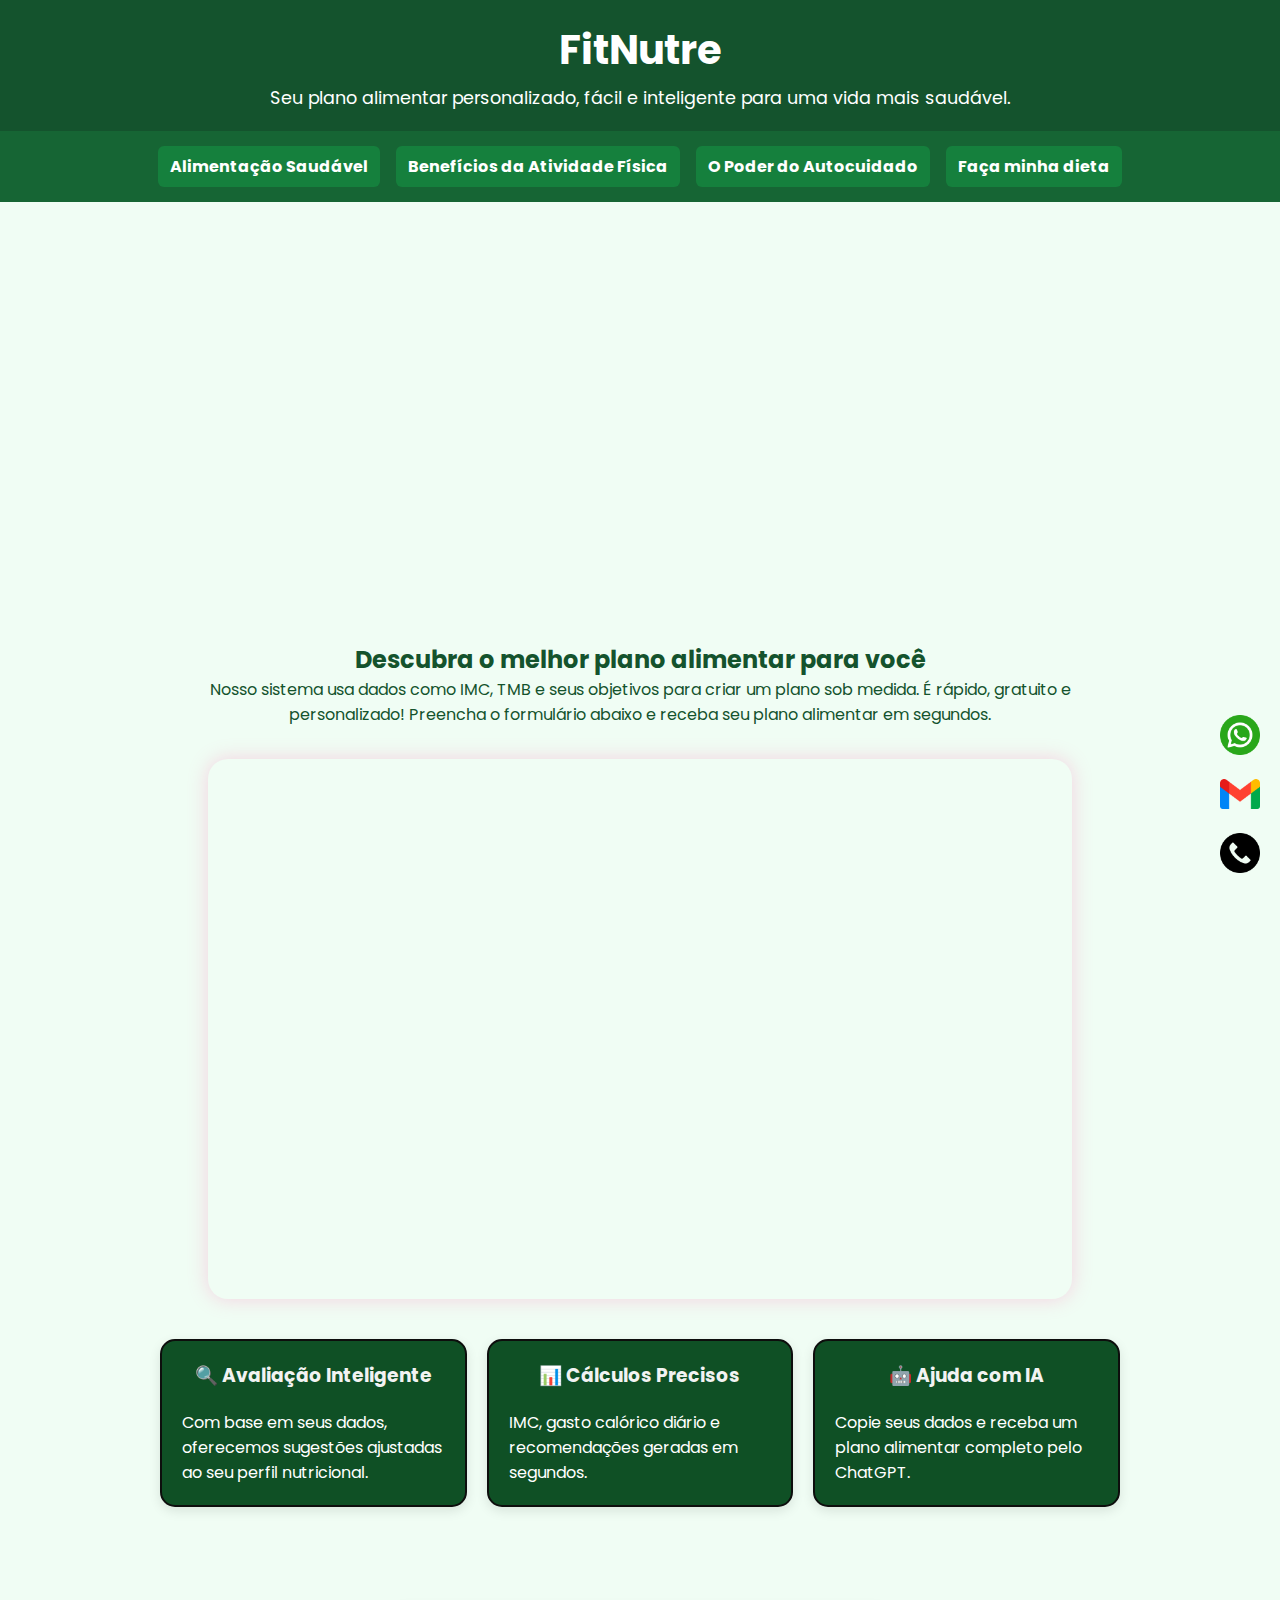
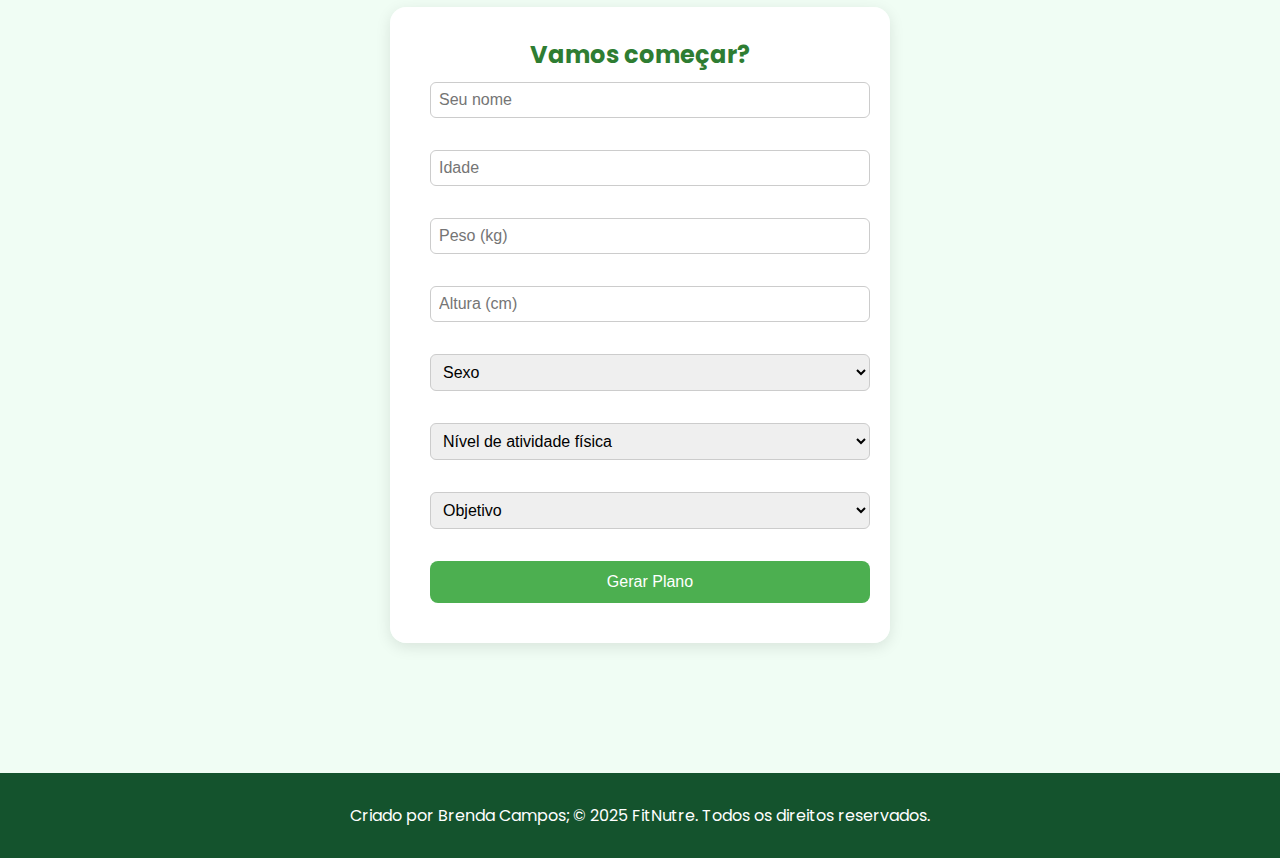
<file: index.html>
<!DOCTYPE html>
<html lang="pt-BR">
<head>
  <meta charset="UTF-8" />
  <meta name="viewport" content="width=device-width, initial-scale=1.0"/>
  <title>FitNutre | Seu plano alimentar</title>
  <link href="https://fonts.googleapis.com/css2?family=Poppins:wght@300;600&display=swap" rel="stylesheet">
  <link rel="icon" type="favicon-16x16.png" href="assets/imagens/favicon-16x16.png">
  <style>
    * {
      margin: 0;
      padding: 0;
      box-sizing: border-box;
    }

    body {
      font-family: 'Poppins', sans-serif;
      color: #fff;
      background: #f0fdf4;
    }

    header {
      background: #14532d;
      padding: 20px;
      text-align: center;
    }

    header h1 {
      font-size: 2.5em;
      margin-bottom: 5px;
    }

    header p {
      font-size: 1.1em;
    }

    nav {
  background-color: #166534;
  display: flex;
  flex-wrap: wrap;
  justify-content: center;
  gap: 16px;
  padding: 15px;
  text-align: center;
}

nav a {
  color: #fff;
  text-decoration: none;
  font-weight: bold;
  font-size: 1rem;
  padding: 8px 12px;
  border-radius: 6px;
  transition: all 0.3s ease;
  background-color: #15803d;
}

nav a:hover {
  background-color: #2e7d32;
  color: #d9f99d;
}

/* RESPONSIVO: em telas pequenas os links ficam empilhados ou centralizados com boa margem */
@media (max-width: 600px) {
  nav {
    flex-direction: column;
    align-items: center;
  }

  nav a {
    width: 90%;
    font-size: 1.1rem;
  }
}


    .parallax {
  background-image: url(https://images.pexels.com/photos/1640777/pexels-photo-1640777.jpeg);
  height: 400px;
  background-position: center;
  background-repeat: no-repeat;
  background-size: cover;
  background-attachment: scroll; /* Isso resolve para mobile */
}

@media (min-width: 768px) {
  .parallax {
    background-attachment: fixed; /* Mantém o efeito em telas grandes */
  }
}


    .container {
      padding: 40px 20px;
      max-width: 1000px;
      margin: 0 auto;
    }

    .intro {
      text-align: center;
      color: #14532d;
    }

    .cards {
      display: grid;
      grid-template-columns: repeat(auto-fit, minmax(280px, 1fr));
      gap: 20px;
      margin-top: 40px;
    }

    .card {
      background-color: #0f5025;
      border: 2px solid  #0d0e0d;
      padding: 20px;
      border-radius: 15px;
      box-shadow: 0 4px 12px rgba(0, 0, 0, 0.1);
      transition: transform 0.3s ease, background-color 0.3s ease;
      cursor: pointer;
    }

    .card:hover {
      background-color: #2c6440;
      transform: translateY(-5px);
    }

    .card h3 {
      color: #f2f3f2;
      margin-bottom: 20px;
      text-align: center;
    }

    .form-section {
      text-align: center;
      margin-top: 60px;
    }

    input, select, button {
      padding: 12px;
      margin: 10px;
      border-radius: 8px;
      border: none;
      font-size: 1em;
    }

    button {
      background-color: #15803d;
      color: white;
      cursor: pointer;
      transition: background-color 0.3s ease;
    }

    button:hover {
      background-color: #166534;
    }

    footer {
      text-align: center;
      padding: 30px 0;
      background-color: #14532d;
      color: white;
      margin-top: 50px;
    }
    .form-container {
  background-color: #f1fdf2;
  border-radius: 12px;
  padding: 30px;
  max-width: 500px;
  margin: 0 auto;
  box-shadow: 0 0 20px rgba(0, 0, 0, 0.1);
}

.form-container h2 {
  text-align: center;
  margin-bottom: 20px;
}

.form-container input,
.form-container select {
  width: 100%;
  padding: 12px;
  margin: 8px 0;
  border: 1px solid #ccc;
  border-radius: 8px;
  font-size: 1em;
}

.form-container button {
  background-color: #4caf50;
  color: white;
  padding: 12px;
  border: none;
  border-radius: 8px;
  cursor: pointer;
  font-size: 1em;
  width: 100%;
  transition: background-color 0.3s ease;
}

.form-container button:hover {
  background-color: #3c8f40;
}

/* Botões de contato fixos */
.contact-buttons {
  position: fixed;
  bottom: 20px;
  right: 20px;
  display: flex;
  flex-direction: column;
  gap: 12px;
  z-index: 1000;
}
 .video-container {
  position: relative;
  padding-bottom: 56.25%; /* proporção 16:9 */
  height: 0;
  overflow: hidden;
  margin: 2rem auto;
  max-width: 90%;
  border-radius: 20px;
  box-shadow: 0 0 20px rgba(255, 105, 180, 0.3); /* rosa suave */
}

.video-container iframe {
  position: absolute;
  top: 0;
  left: 0;
  width: 100%;
  height: 100%;
  border: none;
  border-radius: 20px;
}

  </style>

<link rel="stylesheet" href="https://cdnjs.cloudflare.com/ajax/libs/font-awesome/6.5.0/css/all.min.css">

</head>
<body>

  <header>
    <h1>FitNutre</h1>
    <p>Seu plano alimentar personalizado, fácil e inteligente para uma vida mais saudável.</p>
   
  </header>

  <nav>
    <a href="artigo1.html">Alimentação Saudável</a>
    <a href="artigo2.html">Benefícios da Atividade Física</a>
    <a href="artigo3.html">O Poder do Autocuidado</a> 
    <a href="#" id="faça-minha-dieta">Faça minha dieta</a>
  </nav>

  <div class="parallax"></div>

  <div class="container">
    <section class="intro">
      <h2>Descubra o melhor plano alimentar para você</h2>
      <p>Nosso sistema usa dados como IMC, TMB e seus objetivos para criar um plano sob medida. É rápido, gratuito e personalizado!
        Preencha o formulário abaixo e receba seu plano alimentar em segundos.</p>
      </p>
    </section>
</section>

<section class="video-youtube">
  <div class="video-container">
    <iframe width="560" height="315" src="https://www.youtube.com/embed/9q7WaQqtWK4?si=KVp29xnzkvRbrb7J" title="YouTube video player" frameborder="0" allow="accelerometer; autoplay; clipboard-write; encrypted-media; gyroscope; picture-in-picture; web-share" referrerpolicy="strict-origin-when-cross-origin" allowfullscreen></iframe>
  </div>
    <div class="cards">
      <div class="card">
        <h3>🔍 Avaliação Inteligente</h3>
        <p>Com base em seus dados, oferecemos sugestões ajustadas ao seu perfil nutricional.</p>
      </div>
      <div class="card">
        <h3>📊 Cálculos Precisos</h3>
        <p>IMC, gasto calórico diário e recomendações geradas em segundos.</p>
      </div>
      <div class="card">
        <h3>🤖 Ajuda com IA</h3>
        <p>Copie seus dados e receba um plano alimentar completo pelo ChatGPT.</p>
      </div>
    </div>

     <section class="form-section" style="display: flex; justify-content: center; align-items: center; padding: 40px;">
  <div style="background-color: rgba(255, 255, 255, 0.95); padding: 30px; border-radius: 16px; box-shadow: 0 4px 15px rgba(0, 0, 0, 0.1); max-width: 500px; width: 100%;">
    <h2 style="text-align: center; color: #2e7d32;">Vamos começar?</h2>
    <form id="formulario" style="display: flex; flex-direction: column; gap: 12px;">
  <input type="text" name="nome" placeholder="Seu nome" required style="border: 1px solid #ccc; border-radius: 6px; padding: 8px; width: 100%;" />
  <input type="number" name="idade" placeholder="Idade" required style="border: 1px solid #ccc; border-radius: 6px; padding: 8px; width: 100%;" />
  <input type="number" name="peso" placeholder="Peso (kg)" required style="border: 1px solid #ccc; border-radius: 6px; padding: 8px; width: 100%;" />
  <input type="number" name="altura" placeholder="Altura (cm)" required style="border: 1px solid #ccc; border-radius: 6px; padding: 8px; width: 100%;" />
  <select name="sexo" required style="border: 1px solid #ccc; border-radius: 6px; padding: 8px; width: 100%;">
    <option value="">Sexo</option>
    <option value="feminino">Feminino</option>
    <option value="masculino">Masculino</option>
  </select>
  <select name="atividade" required style="border: 1px solid #ccc; border-radius: 6px; padding: 8px; width: 100%;">
    <option value="">Nível de atividade física</option>
    <option value="sedentario">Sedentário</option>
    <option value="leve">Leve (1-2x semana)</option>
    <option value="moderado">Moderado (3-4x semana)</option>
    <option value="intenso">Intenso (5-6x semana)</option>
  </select>
  <select name="objetivo" required style="border: 1px solid #ccc; border-radius: 6px; padding: 8px; width: 100%;">
    <option value="">Objetivo</option>
    <option value="emagrecimento">Emagrecimento</option>
    <option value="ganho de massa">Ganho de massa</option>
    <option value="manutenção">Manutenção</option>
  </select>

  <button type="submit" style="background-color: #4caf50; color: white; padding: 12px; border: none; border-radius: 8px; cursor: pointer; font-size: 1em; width: 100%; transition: background 0.3s ease;">Gerar Plano</button>
  
</form>

</section>

  </div>

 

  <div class="contact-buttons">
  <a href="https://wa.me/5511944921359" target="_blank" title="WhatsApp">
    <img src="assets/imagens/whatsapp.png" alt="WhatsApp" width="40" height="40" />
  </a>
  <a href="mailto:brendaaraujocampos@gmail.com" title="Gmail">
    <img src="assets/imagens/gmail.png" alt="Email" width="40" height="40" />
  </a>
  <a href="tel:+5511944921359" title="Ligar">
    <img src="assets/imagens/fone.png" alt="Telefone" width="40" height="40" />
  </a>
  <script>
  document.getElementById('faça-minha-dieta').addEventListener('click', function(event) {
    event.preventDefault(); // evita o comportamento padrão do link
    window.scrollTo({ top: document.body.scrollHeight, behavior: 'smooth' });
  });
</script>
</div>
<script>
  document.getElementById("formulario").addEventListener("submit", function (e) {
    e.preventDefault();

    localStorage.setItem("nome", this.nome.value);
    localStorage.setItem("idade", this.idade.value);
    localStorage.setItem("peso", this.peso.value);
    localStorage.setItem("altura", this.altura.value);
    localStorage.setItem("sexo", this.sexo.value);
    localStorage.setItem("objetivo", this.objetivo.value);
    localStorage.setItem("atividade", this.atividade.value);

    // Aqui você pode calcular IMC e TMB
    const peso = parseFloat(this.peso.value);
    const altura = parseFloat(this.altura.value) / 100;
    const idade = parseInt(this.idade.value);
    const sexo = this.sexo.value;
    const atividade = this.atividade.value;

    const imc = (peso / (altura * altura)).toFixed(2);
    localStorage.setItem("imc", imc);

    let tmb = 0;
    if (sexo === "feminino") {
      tmb = 655 + (9.6 * peso) + (1.8 * altura * 100) - (4.7 * idade);
    } else {
      tmb = 66 + (13.7 * peso) + (5 * altura * 100) - (6.8 * idade);
    }

    // Fator de atividade
    const fatores = {
      sedentario: 1.2,
      leve: 1.375,
      moderado: 1.55,
      intenso: 1.725
    };

    const fator = fatores[atividade] || 1.2;
    const tmbTotal = (tmb * fator).toFixed(0);
    localStorage.setItem("tmb", tmbTotal);

    // Agora redireciona
    window.location.href = "resultado.html";
  });
</script>
 <footer>
    Criado por Brenda Campos; &copy; 2025 FitNutre. Todos os direitos reservados.
  </footer>
</body>
</html>
</file>
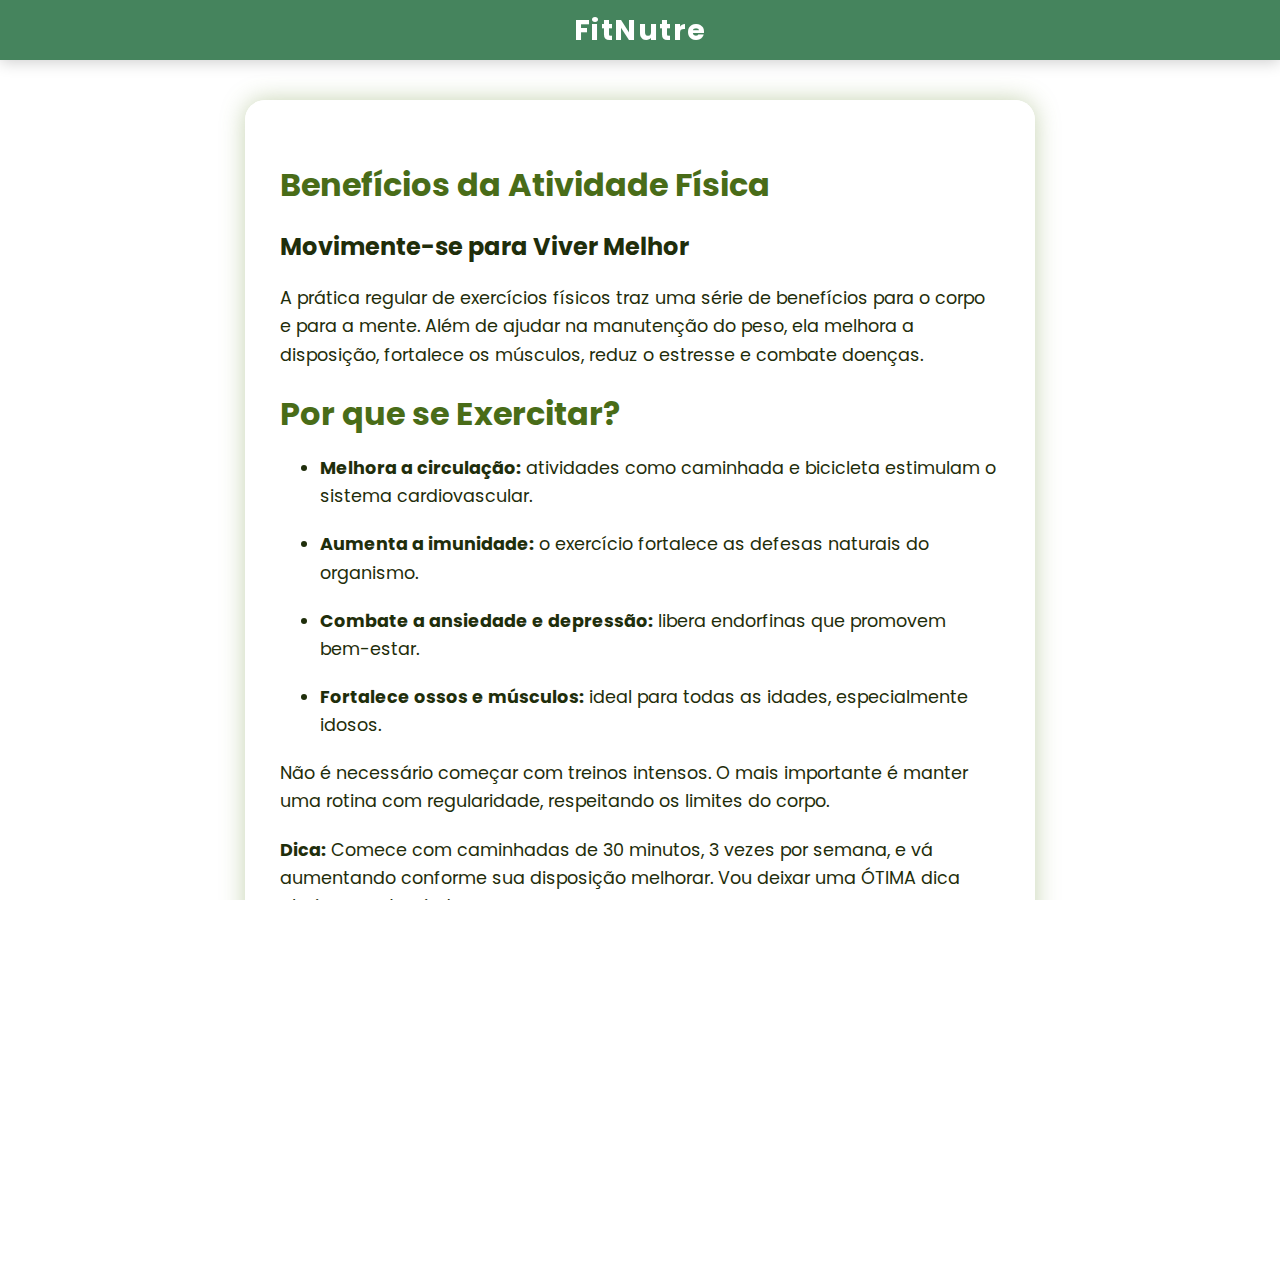
<file: artigo2.html>
<!DOCTYPE html>
<html lang="pt-BR">
<head>
  <meta charset="UTF-8" />
  <meta name="viewport" content="width=device-width, initial-scale=1" />
  <title>Artigo 2 - Benefícios da Atividade Física | FitNutre</title>
  <link href="https://fonts.googleapis.com/css2?family=Poppins:wght@300;600&display=swap" rel="stylesheet" />
 <link rel="icon" type="favicon-16x16.png" href="assets/imagens/favicon-16x16.png">
  <style>
     body, html {
      margin: 0;
      padding: 0;
      height: 100%;
      font-family: 'Poppins', sans-serif;
      background: url('https://images.pexels.com/photos/4056723/pexels-photo-4056723.jpeg') no-repeat center center fixed;
      background-size: cover;
      overflow-x: hidden;
      color: #2a3d1a;
    }
    header {
      position: fixed;
      top: 0; left: 0; right: 0;
      height: 60px;
      background: #166534cc; 
      color: white;
      font-weight: 700;
      font-size: 1.8rem;
      display: flex;
      align-items: center;
      justify-content: center;
      letter-spacing: 1.5px;
      box-shadow: 0 2px 15px rgba(0,0,0,0.2);
      z-index: 20;
    }

    main {
      position: relative;
      max-width: 720px;
      margin: 100px auto 60px auto;
      background: rgba(255, 255, 255, 0.95);
      padding: 40px 35px;
      border-radius: 20px;
      box-shadow: 0 0 25px rgba(112, 146, 60, 0.4);
      z-index: 10;
      text-align: left;
      color: #1f2e0b;
    }

    h1 {
      color: #496c18;
      margin-bottom: 15px;
    }
    p, li {
      line-height: 1.6;
      font-size: 1.1rem;
      margin-bottom: 20px;
      text-align: left;
    }
    a.back {
      display: inline-block;
      margin-top: 20px;
      padding: 10px 20px;
      background: #7aba3c;
      color: white;
      border-radius: 25px;
      text-decoration: none;
      font-weight: 600;
      transition: 0.3s ease;
    }
    a.back:hover {
      background: #5f8d24;
    }

    .btn-video {
  display: inline-block;
  margin: 40px auto;
  padding: 15px 30px;
  background: #ff69b4; 
  color: white;
  border-radius: 30px;
  font-size: 1.2rem;
  text-align: center;
  font-weight: bold;
  text-decoration: none;
  box-shadow: 0 8px 20px rgba(255, 105, 180, 0.4);
  transition: 0.3s ease, transform 0.2s;
}

.btn-video:hover {
  background: #e055a1;
  transform: scale(1.05);
}

.center {
  text-align: center;
}


  </style>
</head>
<body>

  <header>FitNutre</header>
  <main>
    <h1>Benefícios da Atividade Física</h1>
    <h2>Movimente-se para Viver Melhor</h2>
    <p>A prática regular de exercícios físicos traz uma série de benefícios para o corpo e para a mente. Além de ajudar na manutenção do peso, ela melhora a disposição, fortalece os músculos, reduz o estresse e combate doenças.</p>

    <h1>Por que se Exercitar?</h1>
    <ul>
      <li><strong>Melhora a circulação:</strong> atividades como caminhada e bicicleta estimulam o sistema cardiovascular.</li>
      <li><strong>Aumenta a imunidade:</strong> o exercício fortalece as defesas naturais do organismo.</li>
      <li><strong>Combate a ansiedade e depressão:</strong> libera endorfinas que promovem bem-estar.</li>
      <li><strong>Fortalece ossos e músculos:</strong> ideal para todas as idades, especialmente idosos.</li>
    </ul>

    <p>Não é necessário começar com treinos intensos. O mais importante é manter uma rotina com regularidade, respeitando os limites do corpo.</p>

    <p><strong>Dica:</strong> Comece com caminhadas de 30 minutos, 3 vezes por semana, e vá aumentando conforme sua disposição melhorar. Vou deixar uma ÓTIMA dica abaixo para te ajudar nesse processo:</p>

    <div class="center">
  <a href="https://www.youtube.com/watch?v=shYtJOhXJ8U&list=PLGrpxhORXbhFioszeq-mEHeCpVYJ57Muf" 
     class="btn-video" target="_blank">
    🎥  Pilates em casa para iniciantes
  </a>

<p>

</p>

    <a href="index.html" class="back">← Voltar para o início</a>
  </main>
</body>
</html>
</file>
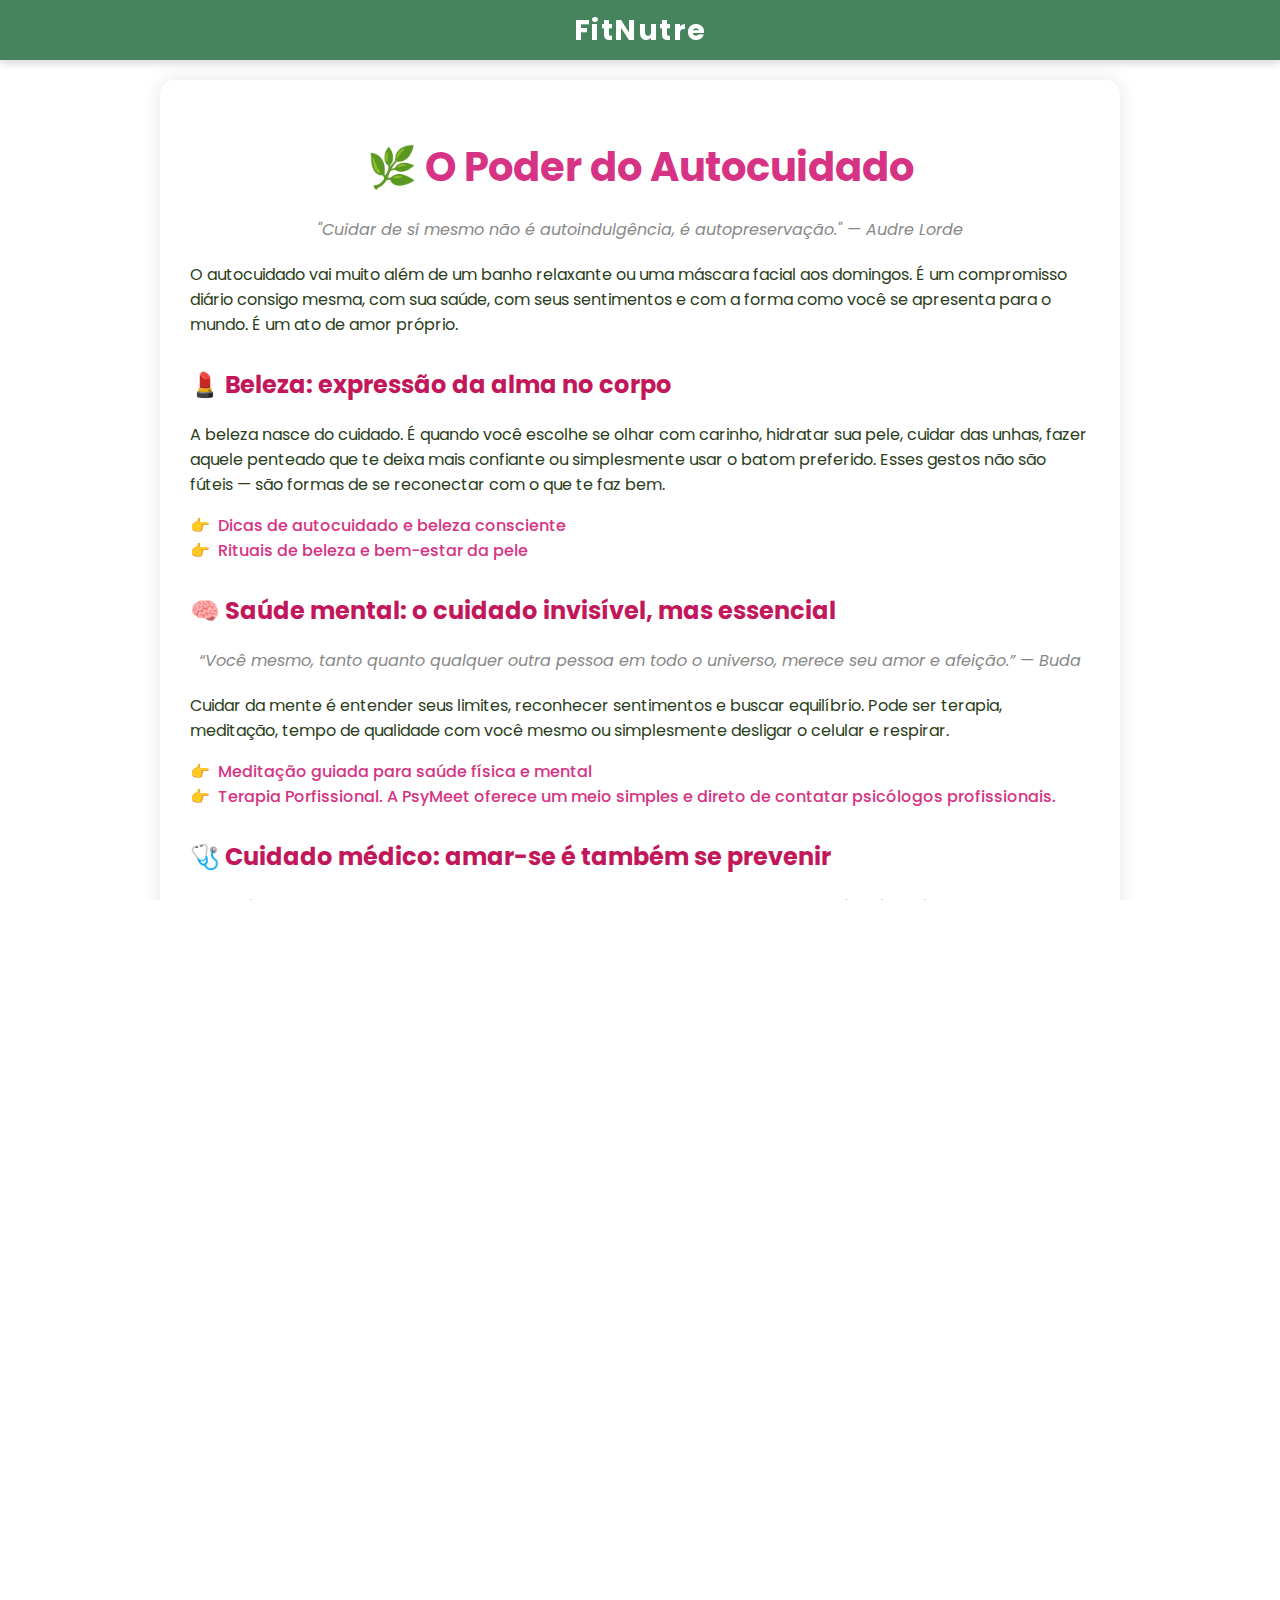
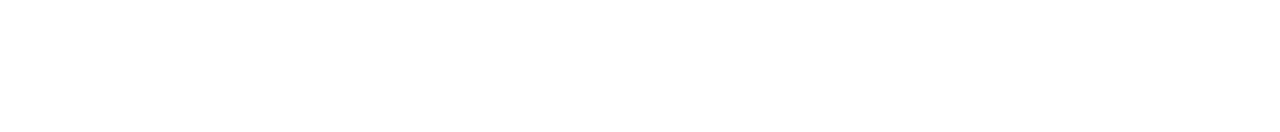
<file: artigo3.html>
<!DOCTYPE html>
<html lang="pt-BR">
<head>
  <meta charset="UTF-8" />
  <meta name="viewport" content="width=device-width, initial-scale=1.0"/>
  <title>O Poder do Autocuidado</title>
  <link href="https://fonts.googleapis.com/css2?family=Poppins:wght@300;500;700&display=swap" rel="stylesheet">
  <link rel="icon" type="favicon-16x16.png" href="assets/imagens/favicon-16x16.png">
  <style>
    body, html {
      margin: 0;
      padding: 0;
      height: 100%;
      font-family: 'Poppins', sans-serif;
      background: url('https://images.pexels.com/photos/7659350/pexels-photo-7659350.jpeg') no-repeat center center fixed;
      background-size: cover;
      overflow-x: hidden;
      color: #2a3d1a;
    }

     header {
      position: fixed;
      top: 0; left: 0; right: 0;
      height: 60px;
      background: #166534cc; /* semi-transparente */
      color: white;
      font-weight: 700;
      font-size: 1.8rem;
      display: flex;
      align-items: center;
      justify-content: center;
      letter-spacing: 1.5px;
      box-shadow: 0 2px 10px rgba(0,0,0,0.2);
      z-index: 20;
    }

    .container {
      max-width: 900px;
      margin: 80px auto;
      padding: 30px;
      background: #ffffffc7;
      border-radius: 15px;
      box-shadow: 0 0 20px rgba(0,0,0,0.1);
    }

    h1 {
      text-align: center;
      font-size: 2.5em;
      color: #d63384;
      margin-bottom: 10px;
    }

    blockquote {
      font-style: italic;
      color: #888;
      text-align: center;
      margin: 20px 0;
    }

    h2 {
      color: #c2185b;
      margin-top: 30px;
    }

    ul {
      list-style: none;
      padding-left: 0;
    }

    ul li::before {
      content: '👉';
      margin-right: 8px;
      color: #d63384;
    }

    a {
      color: #d63384;
      text-decoration: none;
      font-weight: 500;
    }

    a:hover {
      text-decoration: underline;
    }

    .quote {
      font-weight: bold;
      color: #555;
      margin: 20px 0;
      text-align: center;
    }

    footer {
      text-align: center;
      margin-top: 50px;
      font-size: 0.9em;
      color: #777;
    }
    .caixa-destaque {
  max-width: 600px;
  margin: 10px auto;
  background: linear-gradient(135deg, #ffd1dc, #ffe6ec);
  border: 2px solid #f5cde1;
  padding: 5px;
  border-radius: 5px;
  text-align: center;
  box-shadow: 0 10px 10px rgba(255, 105, 180, 0.2);
  transition: transform 0.3s ease, box-shadow 0.3s ease;
}

.caixa-destaque:hover {
  transform: scale(1.02);
  box-shadow: 0 15px 30px rgba(255, 105, 180, 0.3);
}

.animada {
  animation: deslizar 1s ease-out;
}

@keyframes deslizar {
  from {
    opacity: 0;
    transform: translateY(30px);
  }
  to {
    opacity: 1;
    transform: translateY(0);
  }
}
a.back {
      display: inline-block;
      margin-top: 20px;
      padding: 10px 20px;
      background: #7aba3c;
      color: white;
      border-radius: 25px;
      text-decoration: none;
      font-weight: 600;
      transition: 0.3s ease;
    }
    a.back:hover {
      background: #5f8d24;
    }


  </style>
</head>
<body>
  <header>FitNutre</header>

  <div class="overlay"></div>

  <div class="container">
    <h1>🌿 O Poder do Autocuidado</h1>
    <blockquote>"Cuidar de si mesmo não é autoindulgência, é autopreservação." — Audre Lorde</blockquote>

    <p>O autocuidado vai muito além de um banho relaxante ou uma máscara facial aos domingos. É um compromisso diário consigo mesma, com sua saúde, com seus sentimentos e com a forma como você se apresenta para o mundo. É um ato de amor próprio.</p>

    <h2>💄 Beleza: expressão da alma no corpo</h2>
    <p>A beleza nasce do cuidado. É quando você escolhe se olhar com carinho, hidratar sua pele, cuidar das unhas, fazer aquele penteado que te deixa mais confiante ou simplesmente usar o batom preferido. Esses gestos não são fúteis — são formas de se reconectar com o que te faz bem.</p>
    <ul> 
  <li><a href="https://www.slowbeauty.com.br/lifestyle/beleza-consciente/#:~:text=Um%20estilo%20de%20vida%20saud%C3%A1vel%2C%20que%20inclui,em%20uma%20pele%20mais%20radiante%20e%20saud%C3%A1vel." target="_blank">Dicas de autocuidado e beleza consciente</a></li>
  <li><a href="https://blog.lojasrenner.com.br/2022/07/rituais-de-bem-estar-como-criar-sua-propria-rotina-de-autocuidado/" target="_blank">Rituais de beleza e bem-estar da pele</a></li>
</ul>


    <h2>🧠 Saúde mental: o cuidado invisível, mas essencial</h2>
    <blockquote>“Você mesmo, tanto quanto qualquer outra pessoa em todo o universo, merece seu amor e afeição.” — Buda</blockquote>
    <p>Cuidar da mente é entender seus limites, reconhecer sentimentos e buscar equilíbrio. Pode ser terapia, meditação, tempo de qualidade com você mesmo ou simplesmente desligar o celular e respirar.</p>
    <ul>
      <li><a href="https://www.youtube.com/watch?v=9laAtD91JUQ" target="_blank">Meditação guiada para saúde física e mental</a></li>
      <li><a href="https://www.psymeetsocial.com/" target="_blank">Terapia Porfissional. A PsyMeet oferece um meio simples e direto de contatar psicólogos profissionais.</a></li>
    </ul>

    <h2>🩺 Cuidado médico: amar-se é também se prevenir</h2>
    <p>Ir ao médico, fazer exames de rotina, manter vacinas em dia e acompanhar sua saúde física é uma forma de autocuidado com resultados concretos. Não espere sinais de dor para se cuidar — priorize sua saúde como você prioriza seus sonhos.</p>
    <ul>
      <li><a href="https://www.gov.br/saude/pt-br/assuntos/saude-de-a-a-z/c/calendario/saude" target="_blank">Calendário de saúde (Ministério da Saúde)</a></li>
      <li><a href="https://drauziovarella.uol.com.br/videos/check-up-para-que-servem-os-exames-de-rotina/" target="_blank">Check-up anual: por que é importante? (Dr. Drauzio Varella)</a></li>
    </ul>

    <h2>✨ Autocuidado é resistência</h2>
    <blockquote>"Acordar todos os dias e escolher cuidar de si é um ato revolucionário." — Desconhecido</blockquote>
    <p>Numa sociedade que exige produtividade constante e perfeição, cuidar de si é um grito de resistência. É dizer: “Eu importo. Meu bem-estar vem primeiro.” O autocuidado nos conecta com nossa essência, fortalece a autoestima e nos dá energia para seguir em frente com mais leveza.</p>

    <div class="caixa-destaque">
  <h2>🌸 Conclusão</h2>
  <p>O autocuidado não precisa ser caro, nem complicado. Pode começar com um simples “como estou me sentindo hoje?” ou com um “vou reservar 15 minutos para mim”. Cultive esse hábito, como quem rega uma flor: com paciência, constância e amor.</p>
</div>

    <div class="quote">
      "Dentro de você mora um universo inteiro. Cuide bem dele." — Brenda Campos 🌷
    </div>
<p>
  
</p>
    <a href="index.html" class="back">← Voltar para o início</a>
  </div>
    

  <footer>
    &copy; 2025 Projeto Saúde e Bem-Estar • Desenvolvido por Brenda Campos
  </footer>
</body>
</html>
</file>
